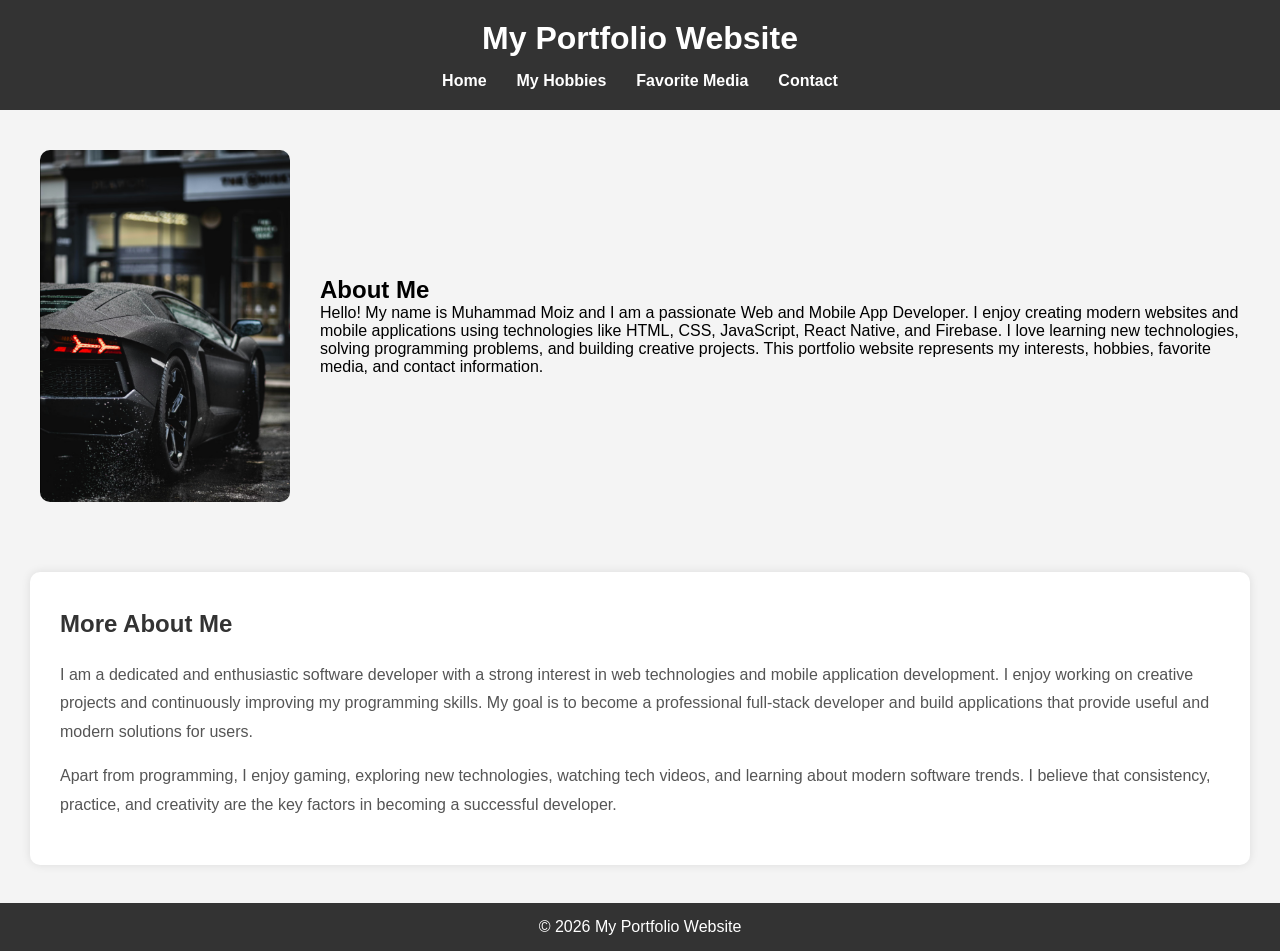
<file: index.html>
<!doctype html>
<html lang="en">
  <head>
    <meta charset="UTF-8" />
    <meta name="viewport" content="width=device-width, initial-scale=1.0" />
    <meta name="description" content="Personal Portfolio Website" />
    <title>My Portfolio</title>

    <link rel="icon" href="favicon.ico" />
    <link rel="stylesheet" href="style.css" />
  </head>

  <body>
    <header>
      <h1>My Portfolio Website</h1>

      <nav>
        <ul class="nav-links">
          <li><a href="index.html">Home</a></li>
          <li><a href="hobbies.html">My Hobbies</a></li>
          <li><a href="media.html">Favorite Media</a></li>
          <li><a href="contact.html">Contact</a></li>
        </ul>
      </nav>
    </header>

    <section class="home">
      <img src="../profile.jpg" alt="Profile Image" />

      <div>
        <h2>About Me</h2>
       
        <p>

          Hello! My name is Muhammad Moiz and I am a passionate Web and Mobile
          App Developer. I enjoy creating modern websites and mobile
          applications using technologies like HTML, CSS, JavaScript, React
          Native, and Firebase. I love learning new technologies, solving
          programming problems, and building creative projects. This portfolio
          website represents my interests, hobbies, favorite media, and contact
          information.
        </p>
      </div>
    </section>
    <section class="about-me">

    <h2>More About Me</h2>

    <p>
        I am a dedicated and enthusiastic software developer with a strong interest in
        web technologies and mobile application development. I enjoy working on creative
        projects and continuously improving my programming skills. My goal is to become
        a professional full-stack developer and build applications that provide useful
        and modern solutions for users.
    </p>

    <p>
        Apart from programming, I enjoy gaming, exploring new technologies, watching
        tech videos, and learning about modern software trends. I believe that consistency,
        practice, and creativity are the key factors in becoming a successful developer.
    </p>

</section>

    <footer style="margin-top: 3%;">
      <p>© 2026 My Portfolio Website</p>
    </footer>
  </body>
</html>
</file>
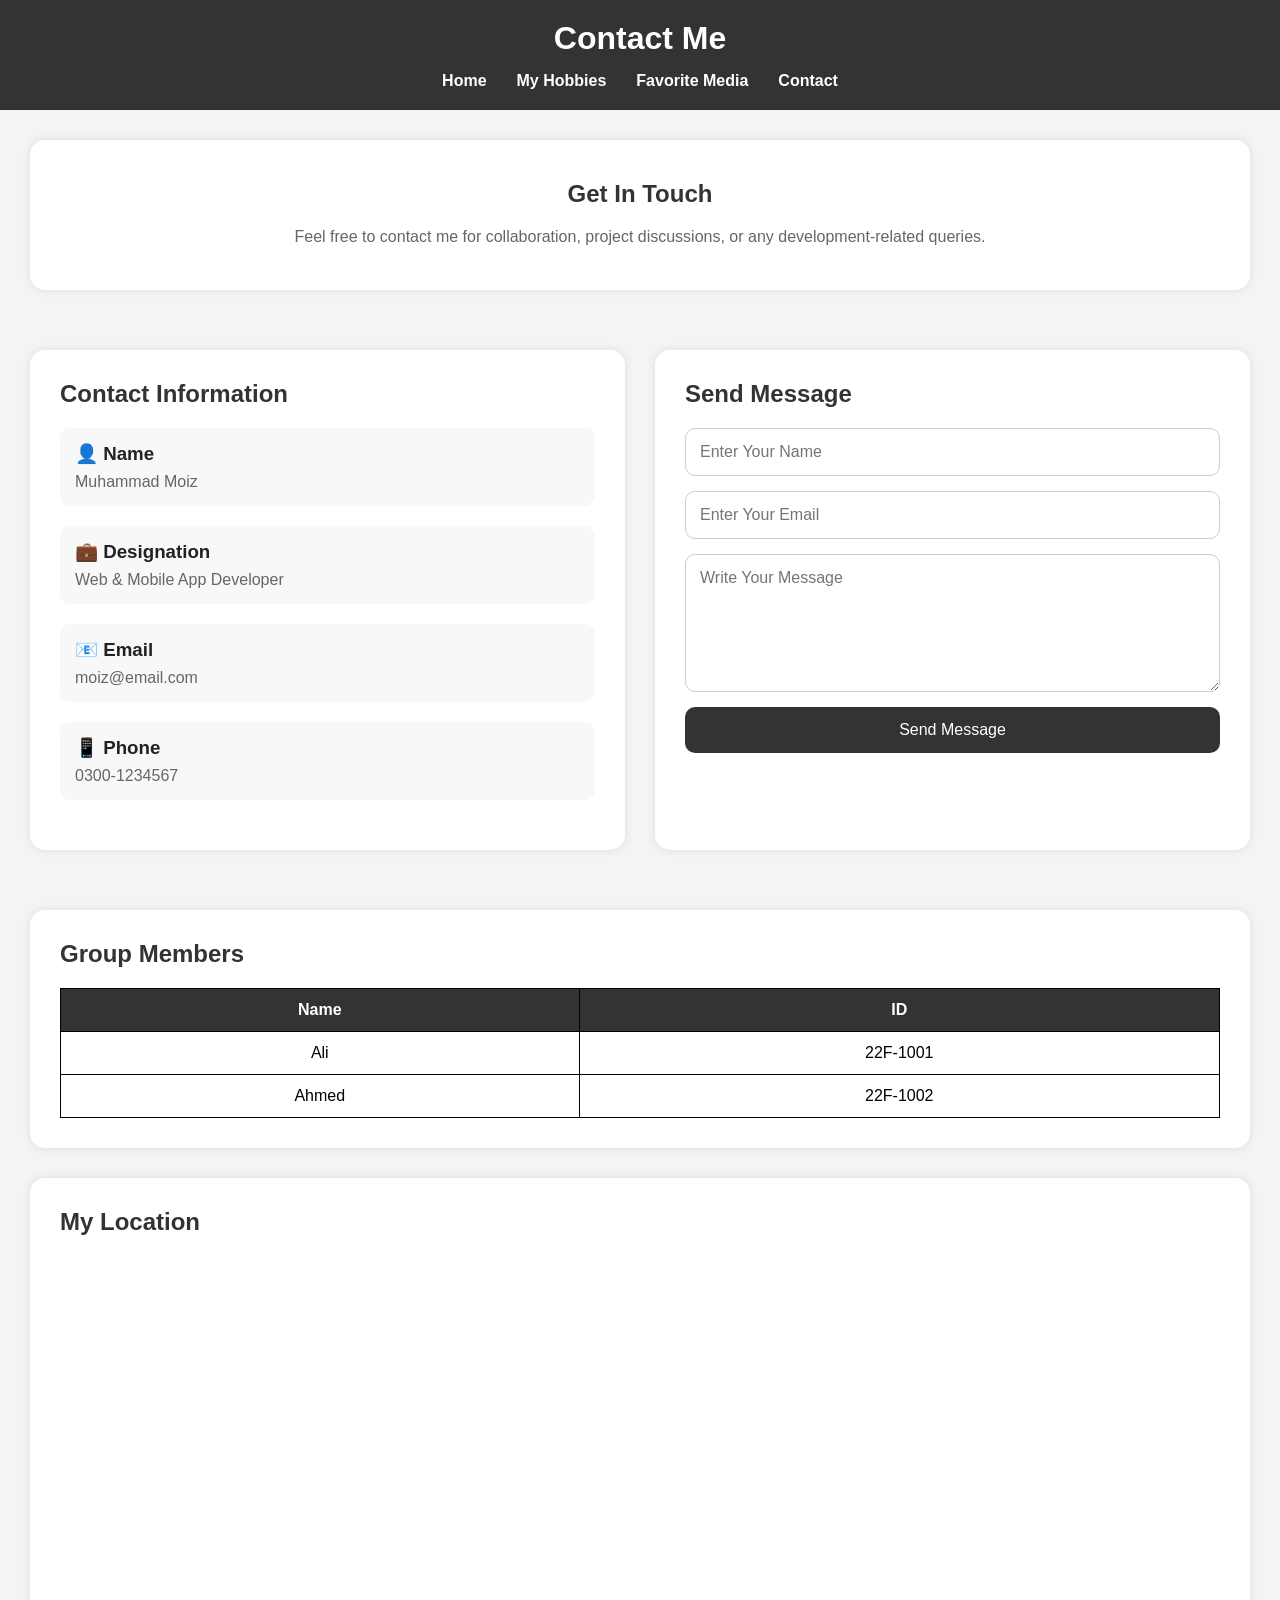
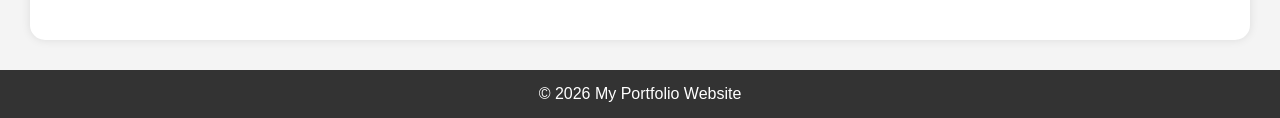
<file: contact.html>
<!doctype html>
<html lang="en">
  <head>
    <meta charset="UTF-8" />
    <meta name="viewport" content="width=device-width, initial-scale=1.0" />
    <title>Contact Page</title>

    <link rel="stylesheet" href="style.css" />
  </head>

  <body>
    <header>
      <h1>Contact Me</h1>

      <nav>
        <ul class="nav-links">
          <li><a href="index.html">Home</a></li>
          <li><a href="hobbies.html">My Hobbies</a></li>
          <li><a href="media.html">Favorite Media</a></li>
          <li><a href="contact.html">Contact</a></li>
        </ul>
      </nav>
    </header>

    <section class="contact-hero">
      <h2>Get In Touch</h2>

      <p>
        Feel free to contact me for collaboration, project discussions, or any
        development-related queries.
      </p>
    </section>

    <section class="contact-container">
      <div class="contact-info">
        <h2>Contact Information</h2>

        <div class="info-box">
          <h3>👤 Name</h3>
          <p>Muhammad Moiz</p>
        </div>

        <div class="info-box">
          <h3>💼 Designation</h3>
          <p>Web & Mobile App Developer</p>
        </div>

        <div class="info-box">
          <h3>📧 Email</h3>
          <p>moiz@email.com</p>
        </div>

        <div class="info-box">
          <h3>📱 Phone</h3>
          <p>0300-1234567</p>
        </div>
      </div>

      <div class="contact-form">
        <h2>Send Message</h2>

        <form>
          <input type="text" placeholder="Enter Your Name" />

          <input type="email" placeholder="Enter Your Email" />

          <textarea rows="6" placeholder="Write Your Message"></textarea>

          <button type="submit">Send Message</button>
        </form>
      </div>
    </section>

    <section class="group-section">
      <h2>Group Members</h2>

      <table>
        <tr>
          <th>Name</th>
          <th>ID</th>
        </tr>

        <tr>
          <td>Ali</td>
          <td>22F-1001</td>
        </tr>

        <tr>
          <td>Ahmed</td>
          <td>22F-1002</td>
        </tr>
      </table>
    </section>

    <section class="map-section">
      <h2>My Location</h2>
      <iframe
        src="https://www.google.com/maps/embed?pb=!1m14!1m12!1m3!1d13290.87172109156!2d73.12315824999999!3d33.612622449999996!2m3!1f0!2f0!3f0!3m2!1i1024!2i768!4f13.1!5e0!3m2!1sen!2s!4v1779462397115!5m2!1sen!2s"
        width="100%"
        height="350"
        style="border: 0"
        allowfullscreen=""
        loading="lazy"
        referrerpolicy="no-referrer-when-downgrade"
      ></iframe>
    </section>

    <footer>
      <p>© 2026 My Portfolio Website</p>
    </footer>
  </body>
</html>
</file>
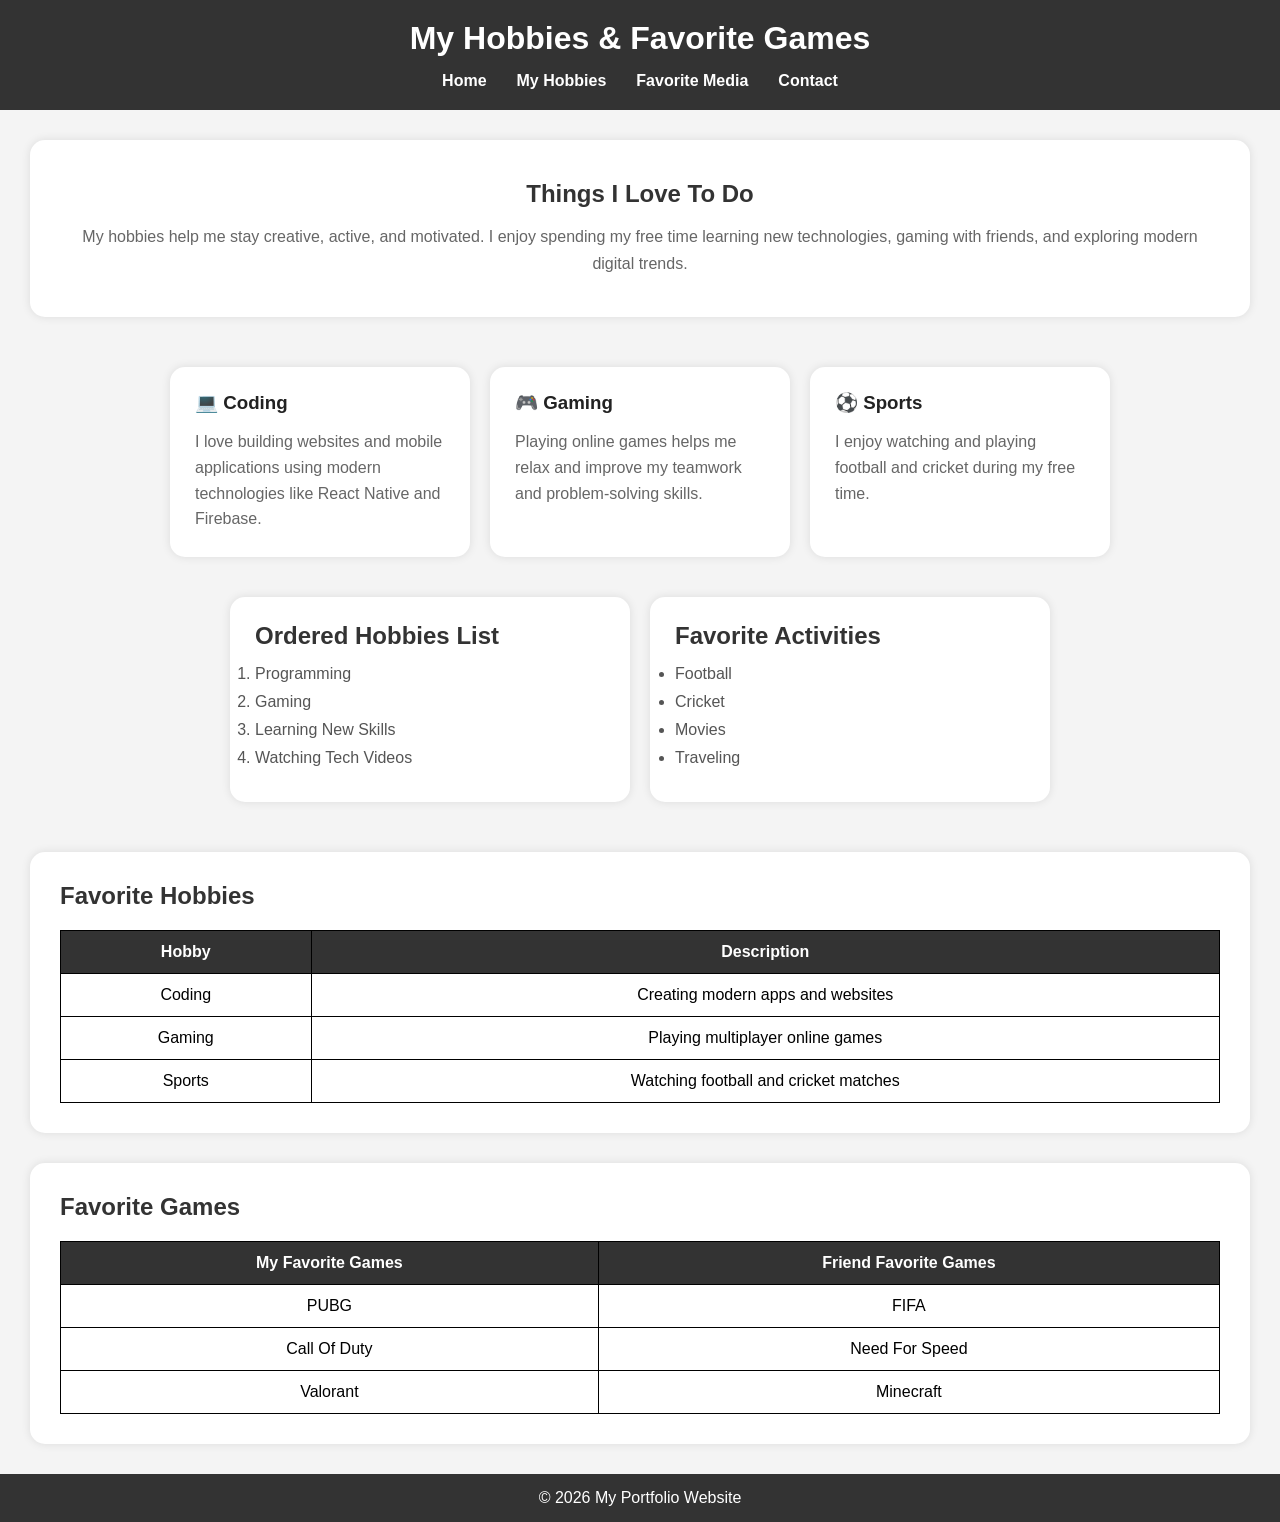
<file: hobbies.html>
<!DOCTYPE html>
<html lang="en">

<head>
    <meta charset="UTF-8">
    <meta name="viewport" content="width=device-width, initial-scale=1.0">
    <title>My Hobbies</title>

    <link rel="stylesheet" href="style.css">
</head>

<body>

<header>

    <h1>My Hobbies & Favorite Games</h1>

    <nav>
        <ul class="nav-links">
            <li><a href="index.html">Home</a></li>
            <li><a href="hobbies.html">My Hobbies</a></li>
            <li><a href="media.html">Favorite Media</a></li>
            <li><a href="contact.html">Contact</a></li>
        </ul>
    </nav>

</header>

<section class="hobby-banner">

    <h2>Things I Love To Do</h2>

    <p>
        My hobbies help me stay creative, active, and motivated.
        I enjoy spending my free time learning new technologies,
        gaming with friends, and exploring modern digital trends.
    </p>

</section>

<section class="hobby-cards">

    <div class="card">
        <h3>💻 Coding</h3>
        <p>
            I love building websites and mobile applications using
            modern technologies like React Native and Firebase.
        </p>
    </div>

    <div class="card">
        <h3>🎮 Gaming</h3>
        <p>
            Playing online games helps me relax and improve my
            teamwork and problem-solving skills.
        </p>
    </div>

    <div class="card">
        <h3>⚽ Sports</h3>
        <p>
            I enjoy watching and playing football and cricket
            during my free time.
        </p>
    </div>

</section>

<section class="lists-section">

    <div class="list-box">

        <h2>Ordered Hobbies List</h2>

        <ol>
            <li>Programming</li>
            <li>Gaming</li>
            <li>Learning New Skills</li>
            <li>Watching Tech Videos</li>
        </ol>

    </div>

    <div class="list-box">

        <h2>Favorite Activities</h2>

        <ul>
            <li>Football</li>
            <li>Cricket</li>
            <li>Movies</li>
            <li>Traveling</li>
        </ul>

    </div>

</section>

<section class="table-section">

    <h2>Favorite Hobbies</h2>

    <table>
        <tr>
            <th>Hobby</th>
            <th>Description</th>
        </tr>

        <tr>
            <td>Coding</td>
            <td>Creating modern apps and websites</td>
        </tr>

        <tr>
            <td>Gaming</td>
            <td>Playing multiplayer online games</td>
        </tr>

        <tr>
            <td>Sports</td>
            <td>Watching football and cricket matches</td>
        </tr>
    </table>

</section>

<section class="table-section">

    <h2>Favorite Games</h2>

    <table>
        <tr>
            <th>My Favorite Games</th>
            <th>Friend Favorite Games</th>
        </tr>

        <tr>
            <td>PUBG</td>
            <td>FIFA</td>
        </tr>

        <tr>
            <td>Call Of Duty</td>
            <td>Need For Speed</td>
        </tr>

        <tr>
            <td>Valorant</td>
            <td>Minecraft</td>
        </tr>
    </table>

</section>

<footer>
    <p>© 2026 My Portfolio Website</p>
</footer>

</body>
</html>
</file>
<file: style.css>
*{
    margin:0;
    padding:0;
    box-sizing:border-box;
    font-family:Arial;
}

body{
    background:#f4f4f4;
}

header{
    background:#333;
    color:white;
    padding:20px;
    text-align:center;
}

.nav-links{
    display:flex;
    justify-content:center;
    list-style:none;
    margin-top:15px;
}

.nav-links li{
    margin:0 15px;
}

.nav-links a{
    color:white;
    text-decoration:none;
    font-weight:bold;
}

.nav-links a:hover{
    color:yellow;
}

.home{
    display:flex;
    align-items:center;
    gap:30px;
    padding:40px;
}

.home img{
    width:250px;
    border-radius:10px;
}

section{
    padding:30px;
}

table{
    width:100%;
    border-collapse:collapse;
    margin-top:20px;
}

table, th, td{
    border:1px solid black;
}

th{
    background:#333;
    color:white;
}

th, td{
    padding:12px;
    text-align:center;
}

tr:hover{
    background:#ddd;
}

.media-container{
    display:grid;
    grid-template-columns:1fr 1fr;
    gap:20px;
}

.left-side img{
    width:100%;
    margin-bottom:15px;
}

.right-side iframe{
    width:100%;
    height:250px;
    margin-bottom:20px;
}

.contact-box{
    width:70%;
    margin:auto;
    background:white;
    padding:30px;
    border-radius:10px;
}

footer{
    background:#333;
    color:white;
    text-align:center;
    padding:15px;
    margin-top:30px;
}
.about-me{
    background:white;
    margin:30px;
    padding:30px;
    border-radius:10px;
    box-shadow:0 0 10px rgba(0,0,0,0.1);
    line-height:1.8;
}

.about-me h2{
    margin-bottom:15px;
    color:#333;
}

.about-me p{
    margin-bottom:15px;
    color:#555;
}
.hobby-banner{
    background:white;
    margin:30px;
    padding:40px;
    border-radius:15px;
    text-align:center;
    box-shadow:0 0 10px rgba(0,0,0,0.1);
}

.hobby-banner h2{
    margin-bottom:15px;
    color:#333;
}

.hobby-banner p{
    color:#666;
    line-height:1.7;
}

.hobby-cards{
    display:flex;
    gap:20px;
    justify-content:center;
    flex-wrap:wrap;
    padding:20px 30px;
}

.card{
    background:white;
    width:300px;
    padding:25px;
    border-radius:15px;
    box-shadow:0 0 10px rgba(0,0,0,0.1);
    transition:0.3s;
}

.card:hover{
    transform:translateY(-10px);
}

.card h3{
    margin-bottom:15px;
    color:#222;
}

.card p{
    color:#666;
    line-height:1.6;
}

.lists-section{
    display:flex;
    gap:20px;
    justify-content:center;
    flex-wrap:wrap;
    padding:20px 30px;
}

.list-box{
    background:white;
    width:400px;
    padding:25px;
    border-radius:15px;
    box-shadow:0 0 10px rgba(0,0,0,0.1);
}

.list-box h2{
    margin-bottom:15px;
    color:#333;
}

.list-box li{
    margin-bottom:10px;
    color:#555;
}

.table-section{
    margin:30px;
    background:white;
    padding:30px;
    border-radius:15px;
    box-shadow:0 0 10px rgba(0,0,0,0.1);
}

.table-section h2{
    margin-bottom:20px;
    color:#333;
}

table tr:hover{
    background:#f1f1f1;
    transition:0.3s;
}
.contact-hero{
    background:white;
    margin:30px;
    padding:40px;
    border-radius:15px;
    text-align:center;
    box-shadow:0 0 10px rgba(0,0,0,0.1);
}

.contact-hero h2{
    margin-bottom:15px;
    color:#333;
}

.contact-hero p{
    color:#666;
    line-height:1.7;
}

.contact-container{
    display:flex;
    gap:30px;
    padding:30px;
    flex-wrap:wrap;
    justify-content:center;
}

.contact-info,
.contact-form{
    background:white;
    flex:1;
    min-width:320px;
    padding:30px;
    border-radius:15px;
    box-shadow:0 0 10px rgba(0,0,0,0.1);
}

.contact-info h2,
.contact-form h2{
    margin-bottom:20px;
    color:#333;
}

.info-box{
    margin-bottom:20px;
    padding:15px;
    background:#f8f8f8;
    border-radius:10px;
}

.info-box h3{
    margin-bottom:8px;
    color:#222;
}

.info-box p{
    color:#666;
}

.contact-form form{
    display:flex;
    flex-direction:column;
}

.contact-form input,
.contact-form textarea{
    margin-bottom:15px;
    padding:14px;
    border:1px solid #ccc;
    border-radius:10px;
    outline:none;
    font-size:16px;
}

.contact-form button{
    padding:14px;
    border:none;
    border-radius:10px;
    background:#333;
    color:white;
    font-size:16px;
    cursor:pointer;
    transition:0.3s;
}

.contact-form button:hover{
    background:#555;
}

.group-section,
.map-section{
    background:white;
    margin:30px;
    padding:30px;
    border-radius:15px;
    box-shadow:0 0 10px rgba(0,0,0,0.1);
}

.group-section h2,
.map-section h2{
    margin-bottom:20px;
    color:#333;
}
.media-hero{
    background:white;
    margin:30px;
    padding:40px;
    text-align:center;
    border-radius:15px;
    box-shadow:0 0 10px rgba(0,0,0,0.1);
}

.media-hero h2{
    margin-bottom:15px;
    color:#333;
}

.media-hero p{
    color:#666;
    line-height:1.7;
}

.media-layout{
    display:flex;
    gap:30px;
    padding:30px;
    flex-wrap:wrap;
}

/* LEFT SIDE */
.media-left{
    flex:1;
    min-width:320px;
}

.media-card{
    background:white;
    padding:10px;
    margin-bottom:20px;
    border-radius:15px;
    box-shadow:0 0 10px rgba(0,0,0,0.1);
}

.media-card img{
    width:100%;
    border-radius:10px;
}

/* RIGHT SIDE */
.media-right{
    flex:1;
    min-width:320px;
}

.video-box{
    background:white;
    padding:10px;
    margin-bottom:20px;
    border-radius:15px;
    box-shadow:0 0 10px rgba(0,0,0,0.1);
}

.video-box iframe{
    width:100%;
    height:220px;
    border-radius:10px;
}
</file>
